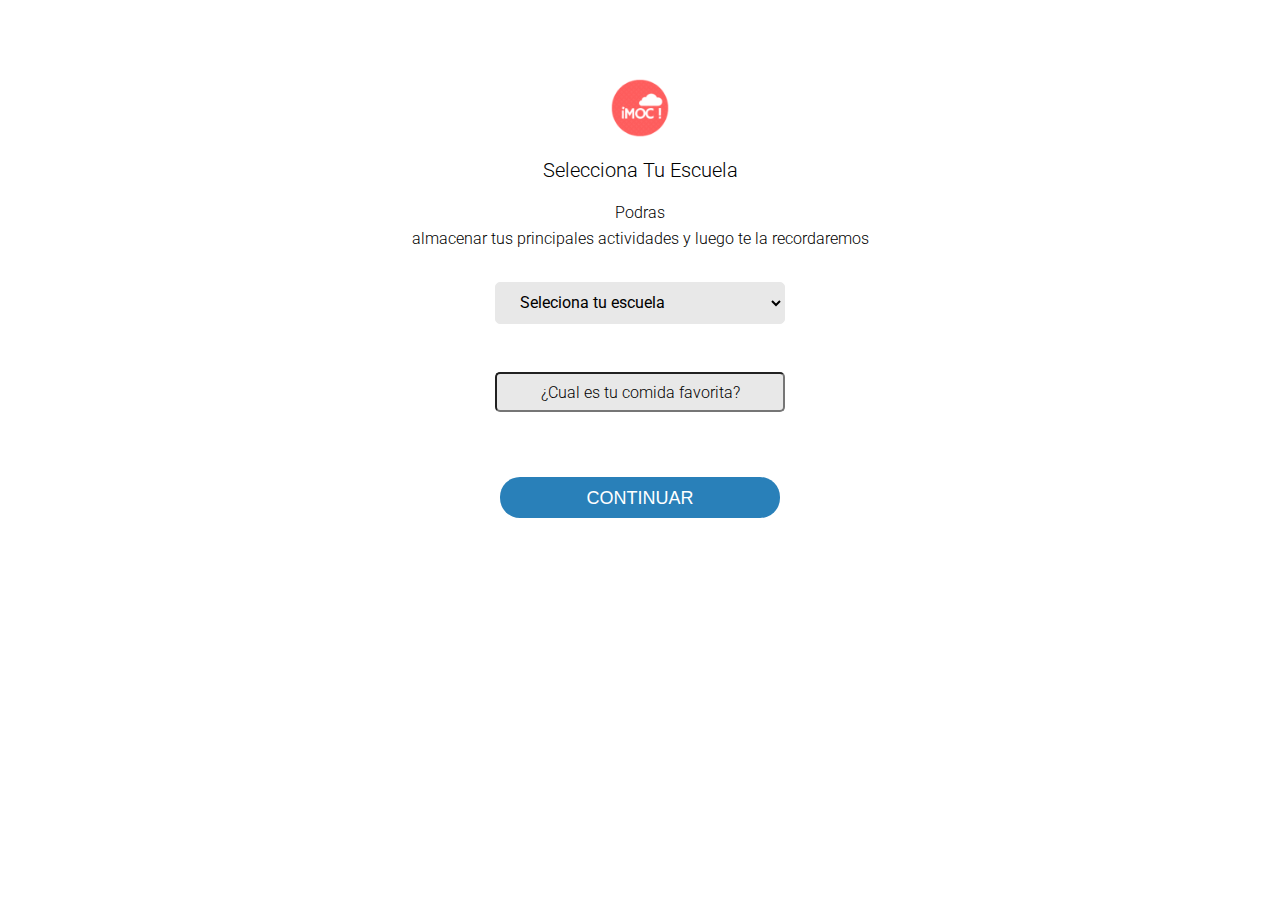
<file: categoria.html>
<!DOCTYPE html>
<html>
<head>
	<meta charset="utf-8">
	<meta name="viewport" content="width=device-width, user-scalable=no, initial-scale=1.0, maximum-scale=1.0, minimum-scale=1.0">
	<title></title>
	<link rel="stylesheet" href="">
	<link href="https://fonts.googleapis.com/css?family=Roboto" rel="stylesheet">
</head>
<center>
<body>

<style type="text/css">
	html, body, div, span, applet, object, iframe, h1, h2, h3, h4, h5, h6, p, blockquote, pre, a, abbr, acronym, address, big, cite, code, del, dfn, em, img, figure, figcaption, footer, header, hgroup, menu, nav, output, ruby, section, summary, time, mark, audio, video {
		margin: 0;
		padding: 0;
		border: 0;
		font-size: 100%;
		font: inherit;
		vertical-align: baseline;
		font-family: 'Roboto', sans-serif;
		text-decoration: none;
list-style: none;
	}
	.header{
		position:fixed;
width:100%;
height:40px;
background:#E74C3C;
top:0;
left:0;
color:white;
z-index:7;
font-family:verdana;


	}
body {
		line-height: 1;
	}
		body {
		-webkit-text-size-adjust: none;
	}
/* Box Model */

	*, *:before, *:after {
		-moz-box-sizing: border-box;
		-webkit-box-sizing: border-box;
		box-sizing: border-box;
	}

/* Basic */

	@-ms-viewport {
		width: device-width;
	}

	body {
		-ms-overflow-style: scrollbar;
	}

	@media screen and (max-width: 480px) {

		html, body {
			min-width: 320px;
		}

	}

	body {
		background: #ffffff;
	}

		body.is-loading *, body.is-loading *:before, body.is-loading *:after {
			-moz-animation: none !important;
			-webkit-animation: none !important;
			-ms-animation: none !important;
			animation: none !important;
			-moz-transition: none !important;
			-webkit-transition: none !important;
			-ms-transition: none !important;
			transition: none !important;
		}

/* Type */

	html {
		font-size: 13pt;
	}

		@media screen and (max-width: 1680px) {

			html {
				font-size: 11pt;
			}

		}

		@media screen and (max-width: 1280px) {

			html {
				font-size: 11pt;
			}

		}

		@media screen and (max-width: 980px) {

			html {
				font-size: 12pt;
			}

		}

		@media screen and (max-width: 736px) {

			html {
				font-size: 12pt;
			}

		}

		@media screen and (max-width: 480px) {

			html {
				font-size: 12pt;
			}

		}

	body {
		background-color: #ffffffff;
		
	}

	body, input, select, textarea {
		font-family: "Poppins", sans-serif;
		font-weight: 300;
		font-size: 1rem;
		line-height: 1.65;
	}

	a {
		text-decoration: none;
		text-decoration: none;
list-style: none;
	}

		a:hover {
			text-decoration: none;
			text-decoration: none;
list-style: none;
		}

	p {
		margin: 0 0 2rem 0;
	font-size: 16px;
	font-family: 'Roboto', sans-serif;

	}

		p.special {
			text-transform: uppercase;
			font-size: .75rem;
			font-weight: 300;
			margin: 0 0 .5rem 0;
			padding: 0 0 1rem 0;
			letter-spacing: .25rem;
				font-family: 'Roboto', sans-serif;
			
		}

			p.special:after {
				content: '';
				position: absolute;
				margin: auto;
				right: 0;
				bottom: 0;
				left: 0;
				width: 50%;
				height: 1px;
				background-color: #000;
					font-family: 'Roboto', sans-serif;
			}
			

	h1, h2, h3, h4, h5, h6 {
		font-weight: 300;
		line-height: 1.5;
		margin: 0 0 1rem 0;
		font-size: 22px;
	font-family: 'Roboto', sans-serif;
	}

		h1 a, h2 a, h3 a, h4 a, h5 a, h6 a {
			color: inherit;
			text-decoration: none;
			font-size: 22px;
	font-family: 'Roboto', sans-serif;
	text-decoration: none;
list-style: none;
		}
	h1, h2, h3, h4, h5, h6 {
		color: #000;
		font-size: 22px;
	font-family: 'Roboto', sans-serif;
	}

.button {
		-moz-appearance: none;
		-webkit-appearance: none;
		-ms-appearance: none;
		appearance: none;
		-moz-transition: background-color 0.2s ease-in-out, color 0.2s ease-in-out;
		-webkit-transition: background-color 0.2s ease-in-out, color 0.2s ease-in-out;
		-ms-transition: background-color 0.2s ease-in-out, color 0.2s ease-in-out;
		transition: background-color 0.2s ease-in-out, color 0.2s ease-in-out;
		border-radius: 20px;
		text-decoration: none;
		font-style: none;
		text-decoration-style: none;
		border: 0;
		cursor: pointer;
		display: inline-block;
		font-weight: 300;
		height: 2.85rem;
		line-height: 2.95rem;
		padding: 0 1.5rem;
		text-align: center;
		text-decoration: none;
		text-transform: uppercase;
		white-space: nowrap;
		width: 280px;
	}
	/* Wrapper */

	.wrapper {
		padding: 6rem 0 4rem 0 ;
		position: relative;
		margin: 0;
	}

		.wrapper > .inner {
			margin: 0 auto;
			width: 80rem;
		}

		
		.wrapper.style2 {
			background-color: #ffff;
			color: #a6a6a6;
			margin-top: 0px;
		}
			.wrapper.style2 hr {
				border-bottom-color: rgba(0, 0, 0, 0.15);
			}

			.wrapper.style2 .box {
				border-color: #fff;
				text-decoration: none;
list-style: none;
			}
			.wrapper.style2 ::-webkit-input-placeholder {
				color: #000 !important;
			}

			.wrapper.style2 header p {
				color: #000;
					font-family: 'Roboto', sans-serif;


			}

			@media screen and (max-width: 1280px) {

			.wrapper > .inner {
				width: 75rem;
			}
			button{

			width: 280px;
			}

		}

		@media screen and (max-width: 980px) {

			.wrapper > .inner {
				width: 90%;
			}

			.wrapper.style3 {
				background-attachment: scroll;
			}
			button{
			width: 100%;
			}
			select{
				width: 290px; 
			}
		}

		@media screen and (max-width: 736px) {

			.wrapper {
				padding: 3rem 0 1rem 0 ;
			}

		}
select {
  display: block;
 margin-top: 20px;
   text-transform: none;
   -webkit-tap-highlight-color: transparent;
  background-color: #fff;
  border-radius: 5px;
  border: solid 1px #e8e8e8;
  box-sizing: border-box;
  clear: both;
  cursor: pointer;
  display: block;
  font-family: inherit;
  font-size: 14px;
  font-weight: normal;
  height: 42px;
  line-height: 40px;
  outline: none;
  padding-left: 20px;
  padding-right: 30px;
  position: relative;
  text-align: left !important;
  -webkit-transition: all 0.2s ease-in-out;
  transition: all 0.2s ease-in-out;
  -webkit-user-select: none;
     -moz-user-select: none;
      -ms-user-select: none;
          user-select: none;
  white-space: nowrap;
  width: 290px; 
  font-family: 'Roboto', sans-serif;
		font-size: 16px;
		background-color: #e8e8e8;
}

select:hover{
	 border-color: #dbdbdb;
}
option{
	width: auto;
}
.comidafav{
	width: 290px;
	border-radius: 5px 5px 5px;
	color: #000;
	text-decoration: none;

	height: 40px;
		font-family: 'Roboto', sans-serif;
		font-size: 16px;
		background-color: #e8e8e8;

		text-shadow: 2px #e8e8e8;
		text-align: center;
}
.placeholder{
	font-family: 'Roboto', sans-serif;
	color: #d6d6d6 ;
}
</style>
	<section id="two" class="wrapper style2">
				<div class="inner">
					<div class="box">
						<div class="content">
							<header class="align-center">
								<img class="imagenlogo" src="images/192.png" width="80px" height="80px">
								<h1>Selecciona Tu Escuela</h1>
								<p>Podras <br> almacenar tus principales actividades y luego te la recordaremos</p>
							</header>
							<select  placeholder="sssss">
												<option value="1">Seleciona  tu escuela</option>
												<option value="2">Ingenieria Civil</option>
												<option value="3">Ingenieria de Sistemas</option>
												<option value="4">Ingenieria Agronoma</option>
												<option value="5">Ingenieria Agroindustrial</option>
												<option value="6">Ingenieria en Energia</option>
											</select>
											
											<br><br>
								<input type="text" name="" value="" class="comidafav" placeholder="¿Cual es tu comida favorita?">
<br><br>
						<a href="load1.html"><button class="button" type="" >Continuar </button></a>

							<p> </p>
						</div>
					</div>
				</div>
			</section>

<style type="text/css">

h1{
	font-size: 20px;
	font-family: 'Roboto', sans-serif;
}


button{
margin-top: 40px;

background-color:#2980B9;

font-size: 18px;
border-radius: 50%;
color: #fff;








}

.imagenlogo{
	margin-top: 30px;
    border-radius: 50%;

   margin-top: -20px;
   
  
  box-shadow:    12px #E74C3C;
  animation: 6s animateBorderThree ease infinite;


}
@keyframes animateBorderThree {
  to {
    outline-color: 8px #E74C3C;
    box-shadow: 0 0 0 6px #E74C3C ;
  }
  
}






.responsive{

	width:100%;
	
}

  @media screen and (max-width: 479px) {
  .responsive{
    width: 100%; /* The width is 100%, when the viewport is 800px or smaller */
  }
li{
	margin-top: -30px;
line-height: 40px;
padding: 10px;
font-size:18px ;
font-family: ;
text-align: justify;
text-decoration: none;
list-style: none;
color: #ed6d6d;

}
a{
	text-decoration: none;
color: #ed6d6d;
}
</style>
</body></center>
</html>
</file>
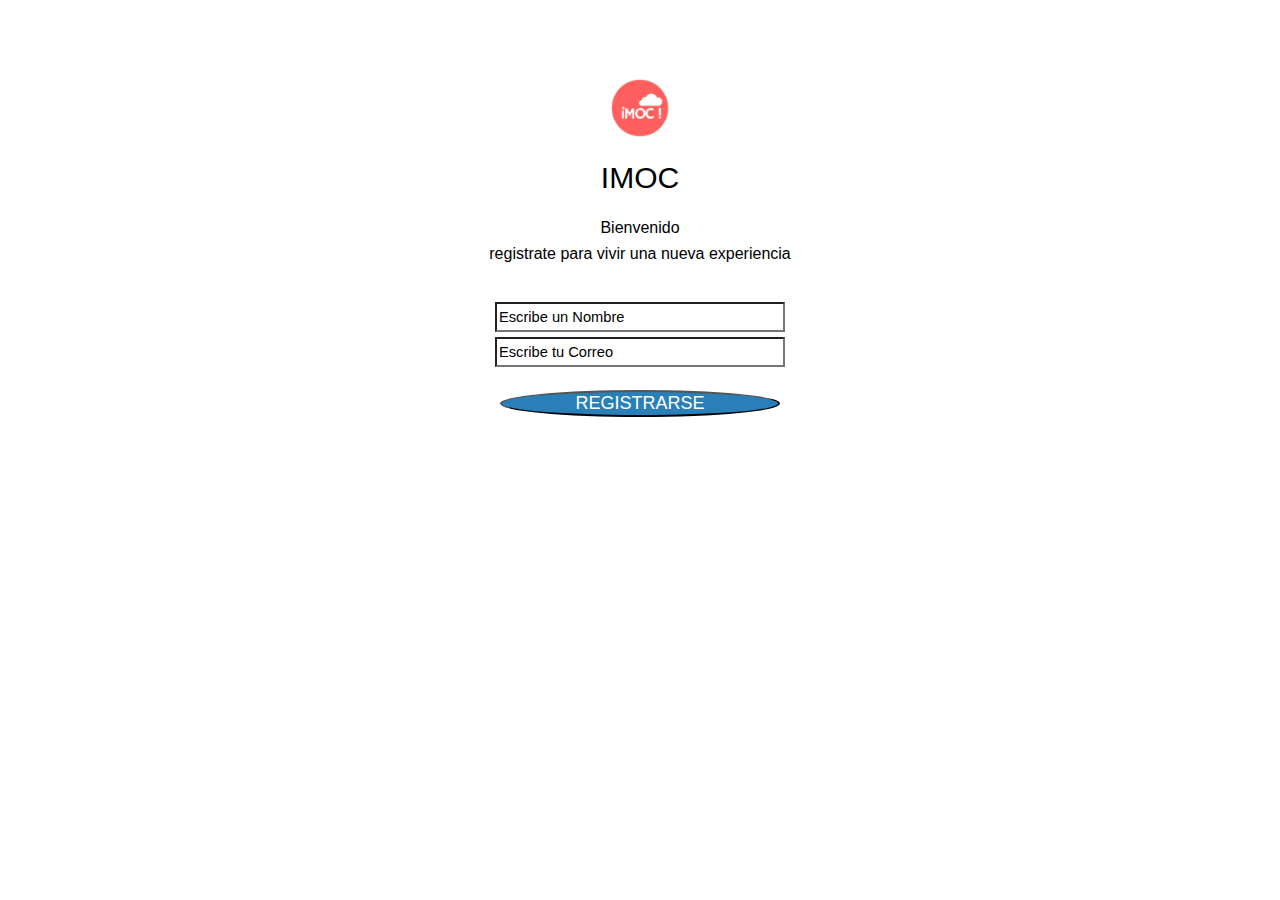
<file: index2.html>
<!DOCTYPE html>
<html>
<head>
	<meta charset="utf-8">
	<meta http-equiv="X-UA-Compatible" content="IE=edge">
	<title></title>

 <meta name="viewport" content="width=device-width, initial-scale=1, shrink-to-fit=no">

    <!-- Bootstrap CSS -->
    <link rel="stylesheet" href="https://stackpath.bootstrapcdn.com/bootstrap/4.1.3/css/bootstrap.min.css" integrity="sha384-MCw98/SFnGE8fJT3GXwEOngsV7Zt27NXFoaoApmYm81iuXoPkFOJwJ8ERdknLPMO" crossorigin="anonymous">

</head>
<body>

<center>
	<section id="two" class="wrapper style2">
				<div class="inner">
					<div class="box">
						<div class="content">
							<header class="align-center">
								<img class="imagenlogo" src="images/192.png" width="80px" height="80px">
								<h1 class="h1i">IMOC</h1>
								<p>Bienvenido  <br> registrate para vivir una nueva experiencia</p>
							</header>
						
											
										
								  <input class="form-control my-3" id="nombre" type="text"  placeholder="Escribe un Nombre">
     <br>

    <input class="form-control my-3" id="email" type="email"  placeholder="Escribe tu Correo">

<br><br>
						
<button class="btn btn-info" id="boton" onclick="guardar()"   type="enviar">REGISTRARSE</button>

							<p> </p>
						</div>
					</div>
				</div>
			</section>
</center>

			<style type="text/css">


.form-control.my-3{
width: 290px; 
}

	


:focus::-webkit-input-placeholder{color:transparent;}
::-webkit-input-placeholder { color: red; } 
 
:-moz-placeholder { /* Firefox 18- */ color: red; } 
 
::-moz-placeholder { /* Firefox 19+ */ color: red; } 
 
:-ms-input-placeholder { color: red; }
h1{
	font-size: 20px;
	font-family: 'Roboto', sans-serif;
}
.h1i{

	font-size: 30px;
}


button{
margin-top: -20px;

background-color:#2980B9;

font-size: 18px;
border-radius: 50%;
color: #fff;
}
input {
	margin-top: 5px;
text-decoration:none;
color: #eee;
background-color: transparent;
}

.imagenlogo{
	margin-top: 30px;
    border-radius: 50%;

   margin-top: -20px;
   
  
  box-shadow:    12px #E74C3C;
  animation: 6s animateBorderThree ease infinite;


}
@keyframes animateBorderThree {
  to {
    outline-color: 8px #E74C3C;
    box-shadow: 0 0 0 6px #E74C3C ;
  }
  
}






.responsive{

	width:100%;
	
}

  @media screen and (max-width: 479px) {
  .responsive{
    width: 100%; /* The width is 100%, when the viewport is 800px or smaller */
  }
li{
	margin-top: -30px;
line-height: 40px;
padding: 10px;
font-size:18px ;
font-family: ;
text-align: justify;
text-decoration: none;
list-style: none;
color: #ed6d6d;

}
a{
	text-decoration: none;
color: #ed6d6d;
}
</style>







<style type="text/css">
	html, body, div, span, applet, object, iframe, h1, h2, h3, h4, h5, h6, p, blockquote, pre, a, abbr, acronym, address, big, cite, code, del, dfn, em, img, figure, figcaption, footer, header, hgroup, menu, nav, output, ruby, section, summary, time, mark, audio, video {
		margin: 0;
		padding: 0;
		border: 0;
		font-size: 100%;
		font: inherit;
		vertical-align: baseline;
		font-family: 'Roboto', sans-serif;
		text-decoration: none;
list-style: none;
	}
	.header{
		position:fixed;
width:100%;
height:40px;
background:#E74C3C;
top:0;
left:0;
color:white;
z-index:7;
font-family:verdana;


	}
body {
		line-height: 1;
	}
		body {
		-webkit-text-size-adjust: none;
	}
/* Box Model */

	*, *:before, *:after {
		-moz-box-sizing: border-box;
		-webkit-box-sizing: border-box;
		box-sizing: border-box;
	}

/* Basic */

	@-ms-viewport {
		width: device-width;
	}

	body {
		-ms-overflow-style: scrollbar;
	}

	@media screen and (max-width: 480px) {

		html, body {
			min-width: 320px;
		}

	}

	body {
		background: #ffffff;
	}

		body.is-loading *, body.is-loading *:before, body.is-loading *:after {
			-moz-animation: none !important;
			-webkit-animation: none !important;
			-ms-animation: none !important;
			animation: none !important;
			-moz-transition: none !important;
			-webkit-transition: none !important;
			-ms-transition: none !important;
			transition: none !important;
		}

/* Type */

	html {
		font-size: 13pt;
	}

		@media screen and (max-width: 1680px) {

			html {
				font-size: 11pt;
			}

		}

		@media screen and (max-width: 1280px) {

			html {
				font-size: 11pt;
			}

		}

		@media screen and (max-width: 980px) {

			html {
				font-size: 12pt;
			}

		}

		@media screen and (max-width: 736px) {

			html {
				font-size: 12pt;
			}

		}

		@media screen and (max-width: 480px) {

			html {
				font-size: 12pt;
			}

		}

	body {
		background-color: #ffffffff;
		
	}

	body, input, select, textarea {
		font-family: "Poppins", sans-serif;
		font-weight: 300;
		font-size: 1rem;
		line-height: 1.65;
	}

	a {
		text-decoration: none;
		text-decoration: none;
list-style: none;
	}

		a:hover {
			text-decoration: none;
			text-decoration: none;
list-style: none;
		}

	p {
		margin: 0 0 2rem 0;
	font-size: 16px;
	font-family: 'Roboto', sans-serif;

	}

		p.special {
			text-transform: uppercase;
			font-size: .75rem;
			font-weight: 300;
			margin: 0 0 .5rem 0;
			padding: 0 0 1rem 0;
			letter-spacing: .25rem;
				font-family: 'Roboto', sans-serif;
			
		}

			p.special:after {
				content: '';
				position: absolute;
				margin: auto;
				right: 0;
				bottom: 0;
				left: 0;
				width: 50%;
				height: 1px;
				background-color: #000;
					font-family: 'Roboto', sans-serif;
			}
			

	h1, h2, h3, h4, h5, h6 {
		font-weight: 300;
		line-height: 1.5;
		margin: 0 0 1rem 0;
		font-size: 22px;
	font-family: 'Roboto', sans-serif;
	}

		h1 a, h2 a, h3 a, h4 a, h5 a, h6 a {
			color: inherit;
			text-decoration: none;
			font-size: 22px;
	font-family: 'Roboto', sans-serif;
	text-decoration: none;
list-style: none;
		}
	h1, h2, h3, h4, h5, h6 {
		color: #000;
		font-size: 22px;
	font-family: 'Roboto', sans-serif;
	}

.button {
		-moz-appearance: none;
		-webkit-appearance: none;
		-ms-appearance: none;
		appearance: none;
		-moz-transition: background-color 0.2s ease-in-out, color 0.2s ease-in-out;
		-webkit-transition: background-color 0.2s ease-in-out, color 0.2s ease-in-out;
		-ms-transition: background-color 0.2s ease-in-out, color 0.2s ease-in-out;
		transition: background-color 0.2s ease-in-out, color 0.2s ease-in-out;
		border-radius: 20px;
		text-decoration: none;
		font-style: none;
		text-decoration-style: none;
		border: 0;
		cursor: pointer;
		display: inline-block;
		font-weight: 300;
		height: 2.85rem;
		line-height: 2.95rem;
		padding: 0 1.5rem;
		text-align: center;
		text-decoration: none;
		text-transform: uppercase;
		white-space: nowrap;
		width: 280px;
	}
	/* Wrapper */

	.wrapper {
		padding: 6rem 0 4rem 0 ;
		position: relative;
		margin: 0;
	}

		.wrapper > .inner {
			margin: 0 auto;
			width: 80rem;
		}

		
		.wrapper.style2 {
			background-color: #ffff;
			color: #a6a6a6;
			margin-top: 0px;
			
		}
			.wrapper.style2 hr {
				border-bottom-color: rgba(0, 0, 0, 0.15);
			}

			.wrapper.style2 .box {
				border-color: #fff;
				text-decoration: none;
list-style: none;
			}
			.wrapper.style2 ::-webkit-input-placeholder {
				color: #000 !important;
			}

			.wrapper.style2 header p {
				color: #000;
					font-family: 'Roboto', sans-serif;


			}

			@media screen and (max-width: 1280px) {

			.wrapper > .inner {
				width: 75rem;
			}
			button{

			width: 280px;
			}

		}

		@media screen and (max-width: 980px) {

			.wrapper > .inner {
				width: 90%;
			}

			.wrapper.style3 {
				background-attachment: scroll;
			}
			button{
			width: 100%;
			}
			select{
				width: 290px; 
			}
		}

		@media screen and (max-width: 736px) {

			.wrapper {
				padding: 3rem 0 1rem 0 ;
			}

		}
select {
  display: block;
 margin-top: 20px;
   text-transform: none;
   -webkit-tap-highlight-color: transparent;
  background-color: #fff;
  border-radius: 5px;
  border: solid 1px #e8e8e8;
  box-sizing: border-box;
  clear: both;
  cursor: pointer;
  display: block;
  font-family: inherit;
  font-size: 14px;
  font-weight: normal;
  height: 42px;
  line-height: 40px;
  outline: none;
  padding-left: 20px;
  padding-right: 30px;
  position: relative;
  text-align: left !important;
  -webkit-transition: all 0.2s ease-in-out;
  transition: all 0.2s ease-in-out;
  -webkit-user-select: none;
     -moz-user-select: none;
      -ms-user-select: none;
          user-select: none;
  white-space: nowrap;
  width: 290px; 
  font-family: 'Roboto', sans-serif;
		font-size: 16px;
		background-color: #e8e8e8;
}

select:hover{
	 border-color: #dbdbdb;
}
option{
	width: auto;
}
.comidafav{
	width: 290px;
	border-radius: 5px 5px 5px;
	color: #000;
	text-decoration: none;

	height: 40px;
		font-family: 'Roboto', sans-serif;
		font-size: 16px;
		background-color: #e8e8e8;

		text-shadow: 2px #e8e8e8;
		text-align: center;
}
.placeholder{
	font-family: 'Roboto', sans-serif;
	color: #d6d6d6 ;
}
</style>







	
</body>
</html>
</file>
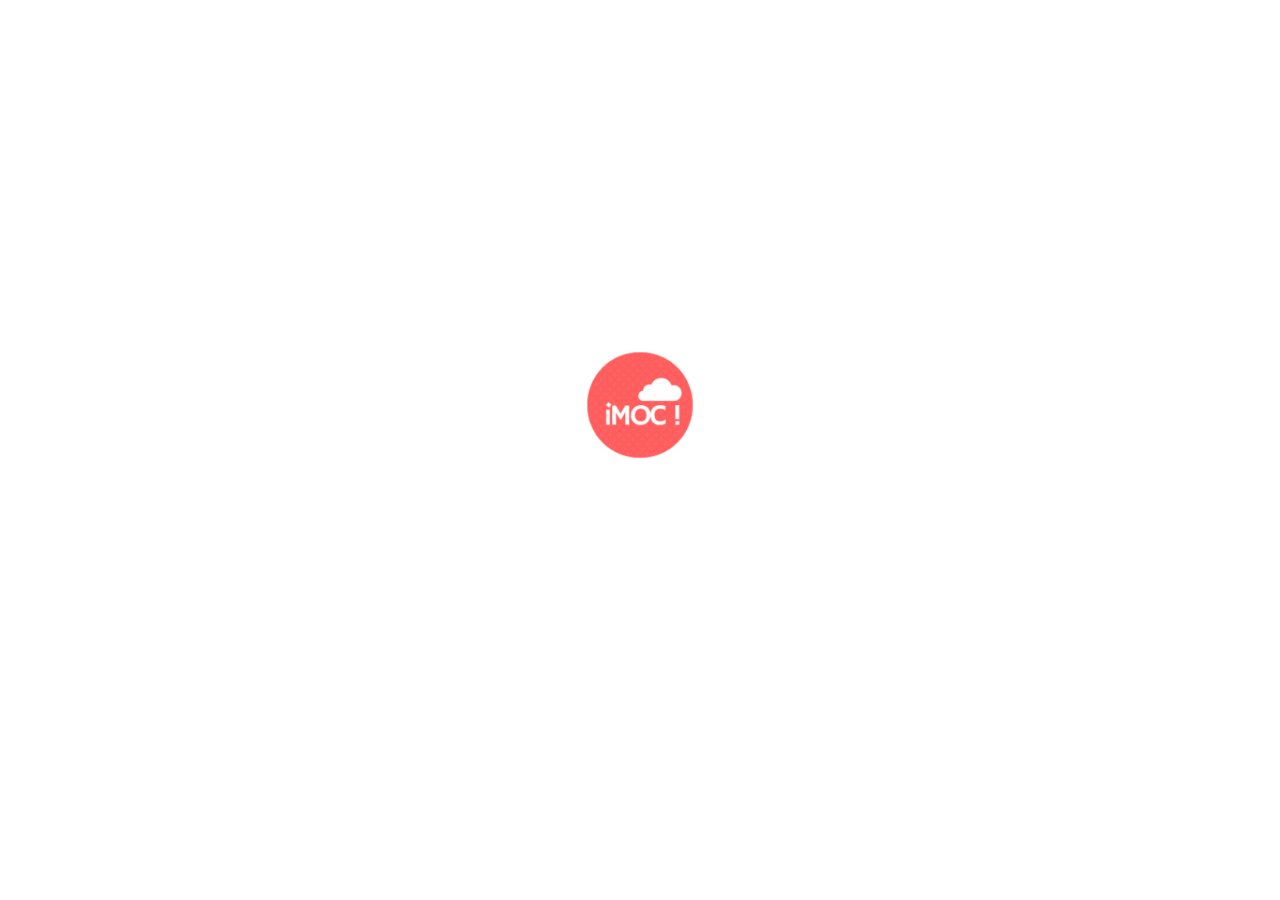
<file: load1.html>
<!DOCTYPE html>
<html>
<head>
	<meta charset="utf-8">
	<meta http-equiv="refresh" content="3 ,url=categoria.html">
	<meta name="viewport" content="width=device-width, user-scalable=no, initial-scale=1.0, maximum-scale=1.0, minimum-scale=1.0">
	<title></title>
	<link rel="stylesheet" href="">
</head>
<body>
	 <!--PRELOADER-->
    <div id="preloader">
      <div id="status"><center>
        <img style="position: center;
        background-color: ;
        border-radius: 50%;
        border-color: ;
        width: 150px;
        height:150px;" alt="logo" src="images/192.png" width="100px" height="100px" ></center><center><p class="introx">....Cargando</p></center>
      </div>
      <br>

    </div>
    <!--/.PRELOADER fin , es lo mmaximo-->
    <style>

    /*------- 2) Preloader ------*/
#preloader {
  position: fixed;
  top: 0;
  left: 0;
  right: 0;
  bottom: 0;
  background-color: #ffff;
  z-index: 999999;
}
.introx{
color: #fff;
}

.saa{
	 width: 200px;
  height: 200px;
  position: absolute;
  left: 50%;
  top: 50%;
  
  background-repeat: no-repeat;
  background-position: center center;
  text-align: center;
  margin: -40px 0 0 -100px;
}
.saa img{
text-align: center;
  margin-top: -80px;

}


#status {
  width: 200px;
  height: 200px;
  position: absolute;
  left: 50%;
  top: 50%;
  background-image: url("https://thumb.ibb.co/cYACFz/loading.gif");
  background-repeat: no-repeat;
  background-position: center center;
  text-align: center;
  margin: -40px 0 0 -100px;
}
#status img {
  text-align: center;
  margin-top: -80px;
}
/* preloading images */
.owl-item.loading{
  min-height: 150px;
  background: url("https://thumb.ibb.co/cYACFz/loading.gif") no-repeat center center
}

</style>
<script type="text/javascript">
  
  //preloader
    $("#status").fadeOut(); 
    $("#preloader").delay(4500).fadeOut("slow"); 
    
</script>

</body>
</html>
</file>
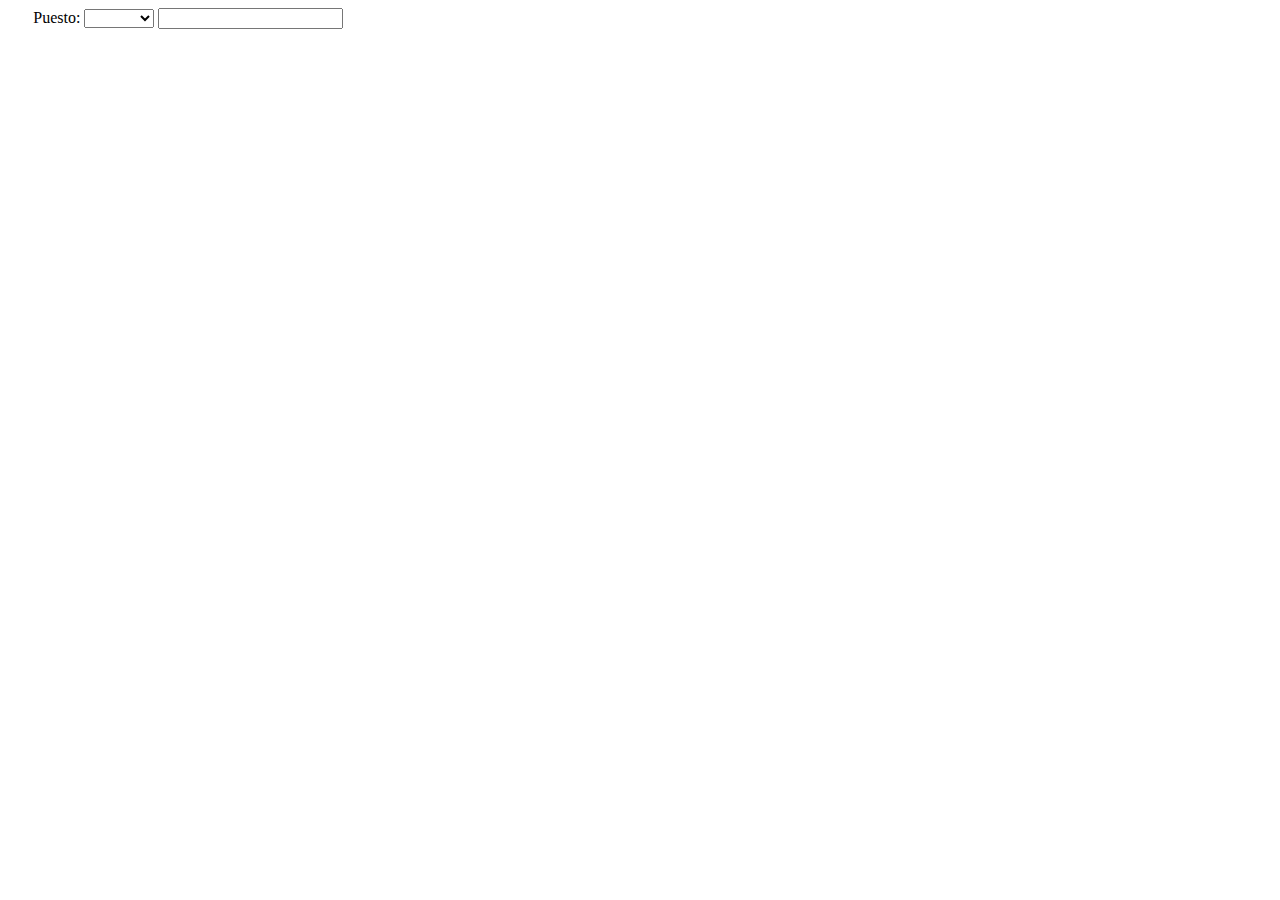
<file: PruebA.html>
<!DOCTYPE html>
<html xmlns="http://www.w3.org/1999/xhtml">
 <head>
    <meta http-equiv="Content-Type" content="text/html; charset=utf-8" />
    <title>Documento sin título</title>
         
<label for="puesto" style="margin-left:2%;" >Puesto:</label> 
<select id='opciones' name="opciones" onchange='cambioOpciones();'>
        <option value=" "></option>        
        <option value='Empleado'>puesto1</option>
        <option value='tipo2'>puesto2</option>

    </select>

    <!-- input donde se mostrara el id de la opción -->

<input type="text"  name="showId"  id='showId' value="" />

<div id="content" style="display: none;">
  <label for="ib" style="margin-left:8%;" >NSS*:</label> 
<input type="text" name="nss" id="nss" value=" " autocomplete="off" required  />

<!--   ///si no es necesario debe estar oculto en caso de ser cobrador asesor y gestor de cobranza  --->
<label for="cb" style="margin-left:2%;" >Cuenta Bancaria*:</label> 
<input type="text" name="cb" id="cb" value=" " autocomplete="off" required  />

<label for="ib" style="margin-left:2%;" >institucion Bancaria*:</label> 
<input type="text" name="ib" id="ib" value=" " autocomplete="off" required  />
 </div>

 <script type="text/javascript">
 	

function cambioOpciones()
{ 
    var element = document.getElementById('content');
    var showId = document.getElementById('opciones').value;
    document.getElementById('showId').value = showId;
    if (showId=="Empleado") {
        element.style.display='block';
    }
    else {
        element.style.display='none';
    }

}

 </script>
  </body>
</html>
</file>
